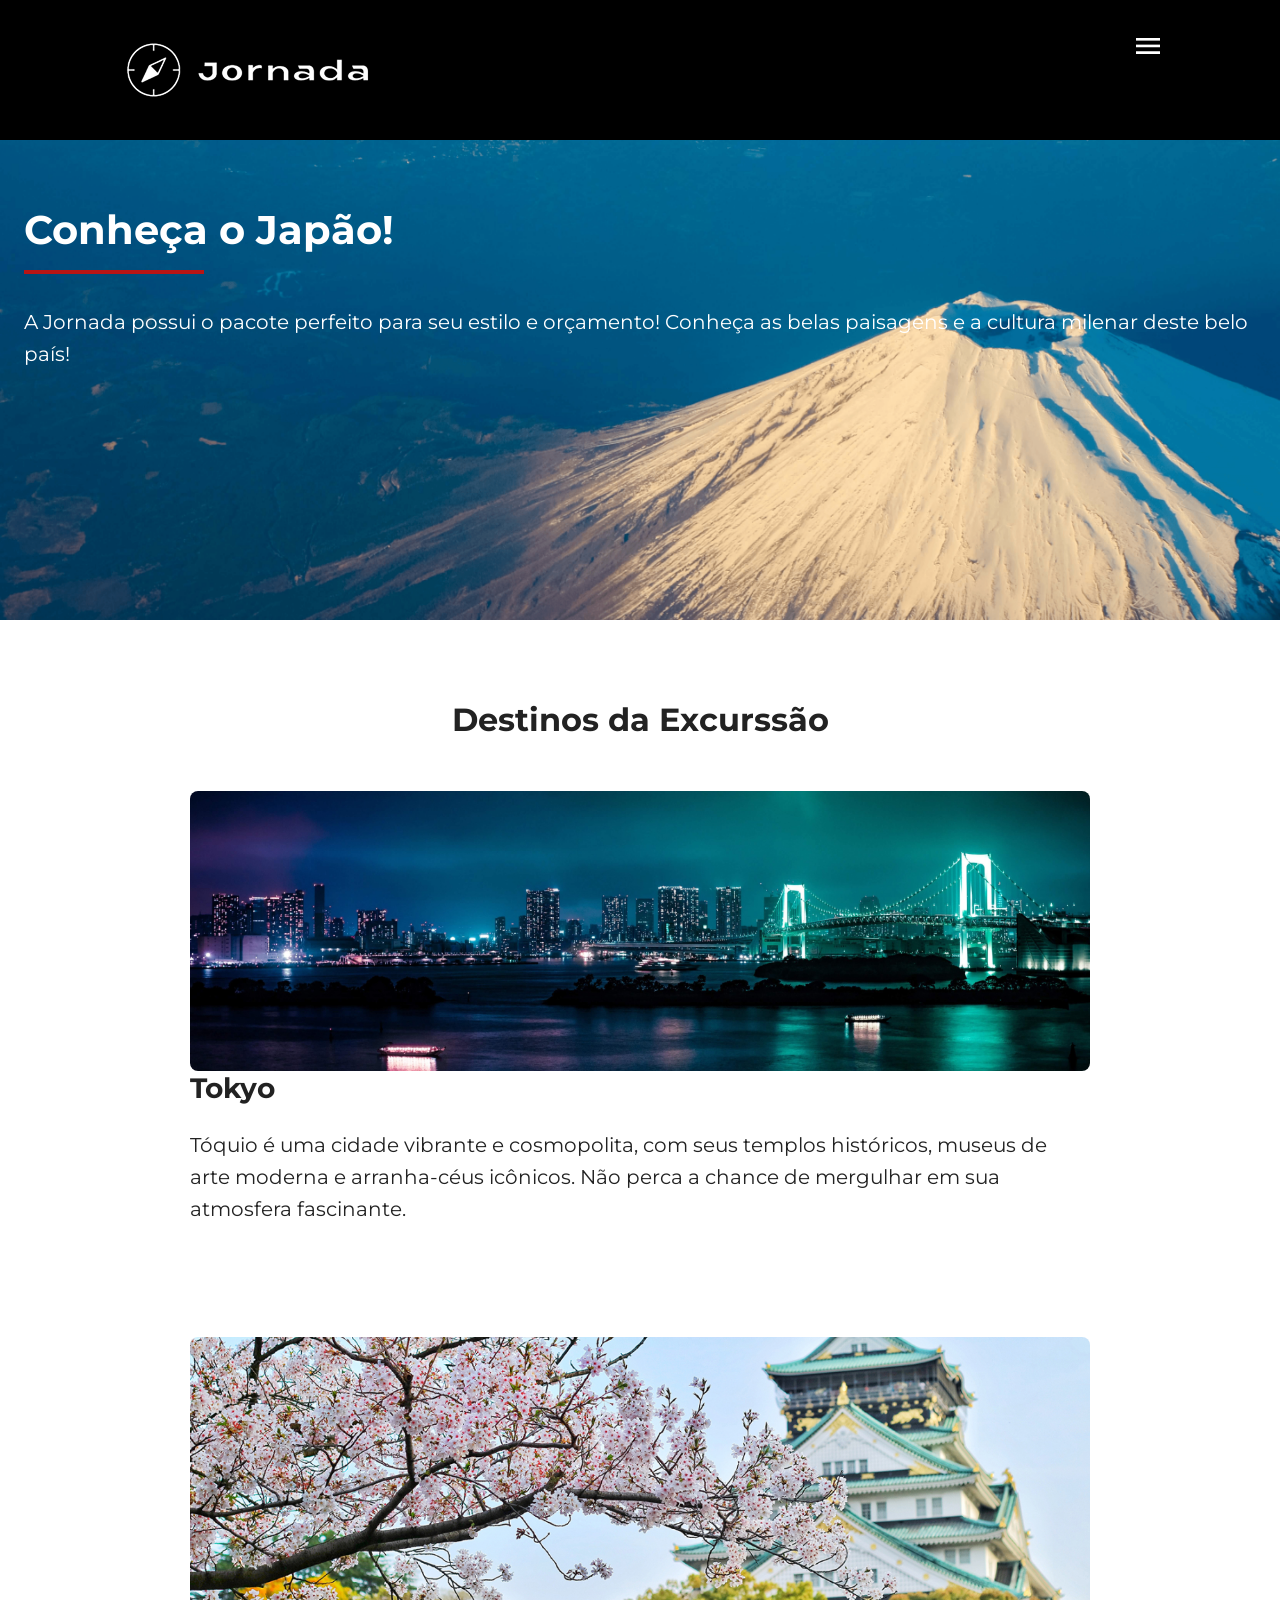
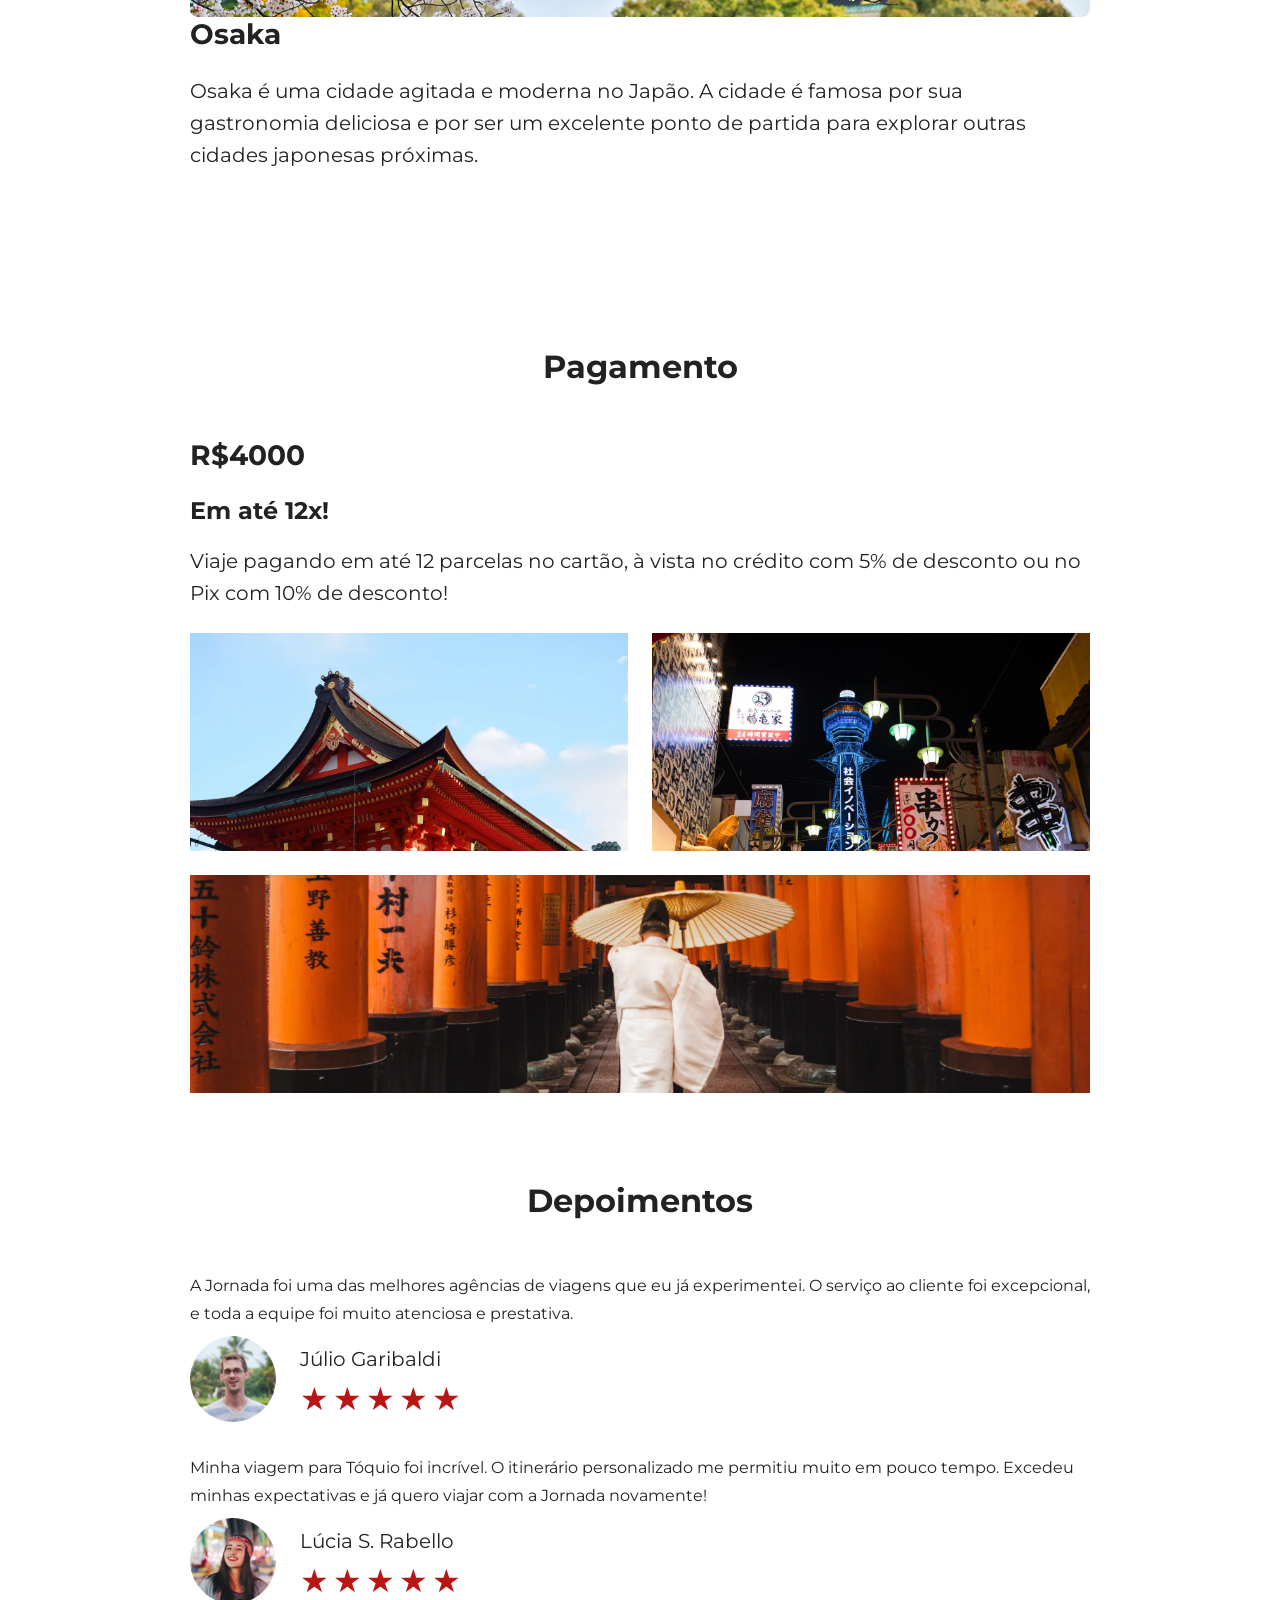
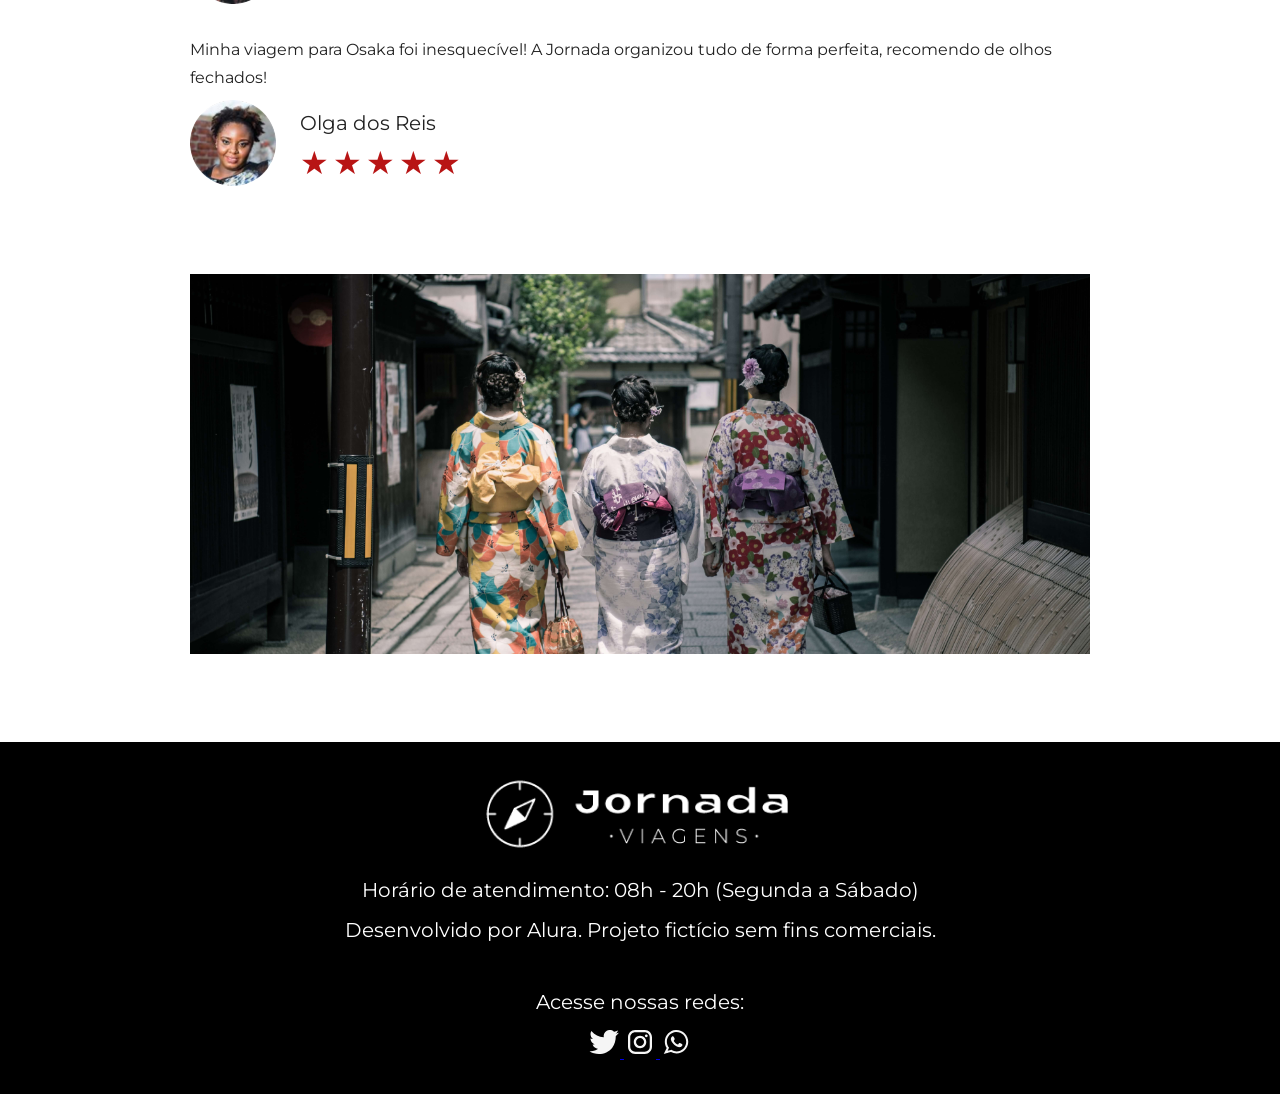
<file: pacotes-de-viagens.html>
<!doctype html>
<html lang="en">
  <head>
    <meta charset="UTF-8" />
    <meta name="viewport" content="width=device-width, initial-scale=1.0" />
    <meta name="description" content="Jornada Viagens, uma agência apaixonada por criar viagens inesquecíveis" />
    <meta name="og:title" content="Jornada Viagens">
    <meta name="og:description" content="Jornada Viagens, uma agência apaixonada por criar viagens inesquecíveis">
    <meta name="og:image" content="https://danicastilho.github.io/jornada-viagens/img/logo-footer.png">
    <meta name="og:type" content="website">
    <meta name="og:url" content="https://danicastilho.github.io/jornada-viagens">
    
    <link rel="icon" href="favicon.svg" type="image/svg+xml" />
    <link rel="stylesheet" href="/css/style.css" />
    <title>Jordana Viagens</title>
  </head>
  <body>
    <header class="main-header">
      <a class="logo" href="index.html" title="Voltar para 'página inicial'">
        <img
          class="img-mobile"
          src="img/bussola-jornada-branca.png"
          alt="Bussola do logo Jornada Viajens na cor branca"
        />
        <img
          class="img-desktop"
          src="img/bussola-jtexto-jornada-branca.png"
          alt="Logo Jornada Viajens na cor branca"
        />
      </a>
      <div class="navigation-menu">
        <label for="menu">
          <img src="img/menu.png" alt="menu" />
        </label>
        <input type="checkbox" id="menu" hidden />
        <nav>
          <ul class="list-links">
            <li>
              <a href="blog.html" target="_blank" title="Acessar Blog">Blog</a>
            </li>
            <li>
              <a
                class="active"
                href="pacotes-de-viagens.html"
                target="_blank"
                title="Acessar Pacotes de viagens"
                >Pacotes de viagens</a
              >
            </li>
            <li>
              <a href="contrato.html" target="_blank" title="Acessar Contrato"
                >Contrato</a
              >
            </li>
          </ul>
        </nav>
      </div>
    </header>
    <section class="travel-packages hero">
        <div class="hero-img">
            <div class="hero-content">
                <h1>Conheça o Japão!</h1>
                <hr />
                <p>
                    A Jornada possui o pacote perfeito para seu estilo e orçamento!
                    Conheça as belas paisagens e a cultura milenar deste belo país!
                </p>
            </div>
        </div>
    </section>
    <section class="destinations">
      <div class="section-title">
        <h2>Destinos da Excurssão</h2>
        <hr />
      </div>
      <div class="destinations-items">
        <article class="item tokyo">
          <head>
          </head><div class="img-item"></div>
          <h3 class="content-title">Tokyo</h3>
          </head>
          <p class="content-text">Tóquio é uma cidade vibrante e cosmopolita, com seus templos históricos, museus de arte moderna e arranha-céus icônicos. Não perca a chance de mergulhar em sua atmosfera fascinante.</p>
          <footer>
            <a href="#" class="button" target="_blank" title="Veja mais detalhes do destino Tóquio">Ver detalhes</a>
          </footer>       
        </article>
        <article class="item osaka">
          <head>
          </head><div class="img-item"></div>
          <h3 class="content-title">Osaka</h3>
          </head>
          <p class="content-text">Osaka é uma cidade agitada e moderna no Japão. A cidade é famosa por sua gastronomia deliciosa e por ser um excelente ponto de partida para explorar outras cidades japonesas próximas.</p>
          <footer>
            <a href="" class="button" target="_blank" title="Veja mais detalhes do destino Osaka">Ver detalhes</a>
          </footer>       
        </article>
      </div>
    </section>
    <section class="payments">
      <div class="section-title">
        <h2>Pagamento</h2>
        <hr />
      </div>
      <div class="content-container">
        <div class="text-content">
          <h3 class="content-title">R$4000</h3>
          <h2>Em até 12x!</h2>
          <p class="content-text">Viaje pagando em até 12 parcelas no cartão, à vista no crédito com 5% de
             desconto ou no Pix com 10% de desconto! 
          </p>
        </div>
        <div class="image-gallery">
          <div class="image travel-first"></div>
          <div class="image travel-second"></div>
          <div class="image travel-third colspan-2"></div>
        </div>
          </article>
        </div>
      </div>
    </section>
    <section class="testimonial">
      <div class="section-title">
        <h2>Depoimentos</h2>
        <hr />
      </div>
      <div class="testimonial-container">
        <article>
          <header>
            <p>A Jornada foi uma das melhores agências de viagens que eu já experimentei. O serviço ao cliente foi excepcional, 
              e toda a equipe foi muito atenciosa e prestativa.</p>
          </header>
          <footer>
            <img src="img/travel-packages/avatar-julio.png" alt="imagem de perfil da cliente Júlio Garibaldi." />
            <div class="profile-content">
              <h3>Júlio Garibaldi</h3>
              <div class="rating">
                <span class="star">★</span>
                <span class="star">★</span>
                <span class="star">★</span>
                <span class="star">★</span>
                <span class="star">★</span>
              </div>
            </div>
          </footer>
        </article>
        <article>
            <header>
            <p>Minha viagem para Tóquio foi incrível. O itinerário personalizado me permitiu muito em pouco tempo. 
              Excedeu minhas expectativas e já quero viajar com a Jornada novamente!</p>
          </header>
          <footer>
            <img src="img/travel-packages/avatar-lucia.png" alt="imagem de perfil da cliente Lúcia S. Rabello." />
            <div class="profile-content">
              <h3>Lúcia S. Rabello</h3>
              <div class="rating">
                <span class="star">★</span>
                <span class="star">★</span>
                <span class="star">★</span>
                <span class="star">★</span>
                <span class="star">★</span>
              </div>
            </div>
          </footer>
        </article>
        <article>
          <header>
            <p>Minha viagem para Osaka foi inesquecível! A Jornada organizou tudo de forma perfeita, 
              recomendo de olhos fechados!</p>
          </header>
          <footer>
            <img src="img/travel-packages/avatar-olga.png" alt="imagem de perfil da cliente Olga dos Reis." />
            <div class="profile-content">
              <h3>Olga dos Reis</h3>
              <div class="rating">
                <span class="star">★</span>
                <span class="star">★</span>
                <span class="star">★</span>
                <span class="star">★</span>
                <span class="star">★</span>
              </div>
            </div>
          </footer>
        </article>
      </div>
    </section>
    <section class="bottom-travel-packages">
    <div class="hero-img"></div>
    </section>
    <footer class="main-footer">
    <div class="footer-content">
        <img src="img/logo-footer.png" alt="logo completo Jornada Viagens">
        <p>Horário de atendimento: 08h - 20h (Segunda a Sábado)</p>
        <p>Desenvolvido por Alura. Projeto fictício sem fins comerciais.</p>
    </div>
    <div class="footer-social">
        <p>Acesse nossas redes:</p>
        <a href="#" target="_blank" title="Acesse o Twitter do Jornada Viagens">
            <img src="img/icone-twitter.svg" 
                alt="icone do Twitter na cor branca">
        </a>
        <a href="#" target="_blank" title="Acesse o Instagram do Jornada Viagens">
            <img src="img/icone-instagram.svg" 
                alt="icone do Instagram na cor branca">
        </a>
        <a href="#" target="_blank" title="Entre em contato via Whatsapp">
            <img src="img/icone-whatsapp.svg" alt="icone do Whatsapp na cor branca">
        </a>
    </div>
    </footer>
  </body>
</html>
</file>
<file: css/style.css>
@import url("global.css");
@import url("header.css");
@import url("hero.css");
@import url("offers.css");   
@import url("categories.css");
@import url("destinations.css");
@import url("payments.css");
@import url("testimonial.css");
@import url("footer.css");
</file>
